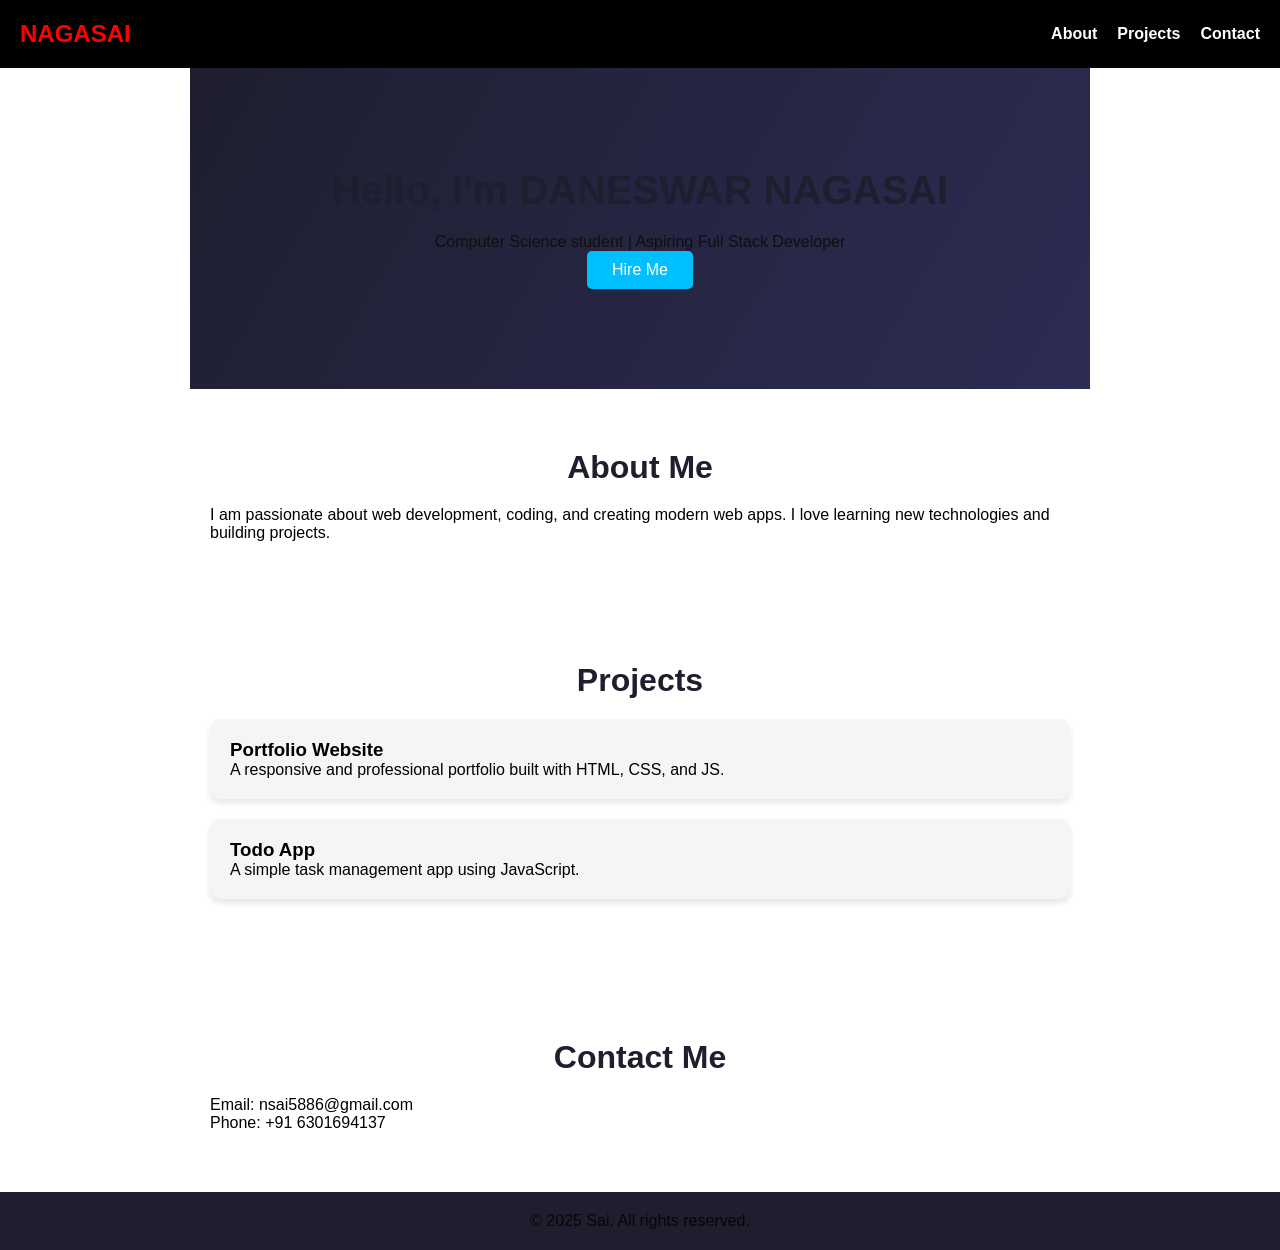
<file: index.html>
<!DOCTYPE html>
<html lang="en">
<head>
  <meta charset="UTF-8">
  <meta name="viewport" content="width=device-width, initial-scale=1.0">
  <title>Sai's Portfolio</title>
  <link rel="stylesheet" href="style.css">
</head>
<body>
  <!-- Header Section -->
  <header>
    <nav>
      <h1>NAGASAI</h1>
      <ul>
        <li><a href="#about">About</a></li>
        <li><a href="#projects">Projects</a></li>
        <li><a href="#contact">Contact</a></li>
      </ul>
    </nav>
  </header>

  <!-- Hero Section -->
  <section class="hero">
    <h2>Hello, I'm DANESWAR NAGASAI</h2>
    <p>Computer Science student | Aspiring Full Stack Developer</p>
    <button onclick="showMessage()">Hire Me</button>
  </section>

  <!-- About Section -->
  <section id="about">
    <h2>About Me</h2>
    <p>I am passionate about web development, coding, and creating modern web apps. I love learning new technologies and building projects.</p>
  </section>

  <!-- Projects Section -->
  <section id="projects">
    <h2>Projects</h2>
    <div class="project-card">
      <h3>Portfolio Website</h3>
      <p>A responsive and professional portfolio built with HTML, CSS, and JS.</p>
    </div>
    <div class="project-card">
      <h3>Todo App</h3>
      <p>A simple task management app using JavaScript.</p>
    </div>
  </section>

  <!-- Contact Section -->
  <section id="contact">
    <h2>Contact Me</h2>
    <p>Email: nsai5886@gmail.com</p>
    <p>Phone: +91 6301694137</p>
  </section>

  <!-- Footer -->
  <footer>
    <p>&copy; 2025 Sai. All rights reserved.</p>
  </footer>

  <script src="script.js"></script>
</body>
</html>
</file>
<file: style.css>
/* General Reset */
* {
  margin: 0;
  padding: 0;
  box-sizing: border-box;
  font-family: 'Arial', sans-serif;
}

/* Header */
header {
  background-color: #000000;
  color: rgb(255, 0, 0);
  padding: 20px;
}

header nav {
  display: flex;
  justify-content: space-between;
  align-items: center;
}

header nav ul {
  list-style: none;
  display: flex;
  gap: 20px;
}

header nav a {
  color: white;
  text-decoration: none;
  font-weight: bold;
}

header nav a:hover {
  color: #00BFFF;
}

/* Hero Section */
.hero {
  text-align: center;
  padding: 100px 20px;
  background: linear-gradient(120deg, #1E1E2F, #2C2C54);
  color: rgb(16, 15, 15);
}

.hero h2 {
  font-size: 2.5em;
  margin-bottom: 20px;
}

.hero button {
  padding: 10px 25px;
  font-size: 1em;
  border: none;
  border-radius: 5px;
  background-color: #00BFFF;
  color: white;
  cursor: pointer;
}

.hero button:hover {
  background-color: #009ACD;
}

/* Sections */
section {
  padding: 60px 20px;
  max-width: 900px;
  margin: 0 auto;
}

section h2 {
  font-size: 2em;
  margin-bottom: 20px;
  text-align: center;
  color: #1E1E2F;
}

.project-card {
  background-color: #F5F5F5;
  padding: 20px;
  margin: 20px 0;
  border-radius: 10px;
  box-shadow: 0 4px 6px rgba(0,0,0,0.1);
}

/* Footer */
footer {
  background-color: #1E1E2F;
  color: rgb(8, 7, 7);
  text-align: center;
  padding: 20px;
}
</file>
